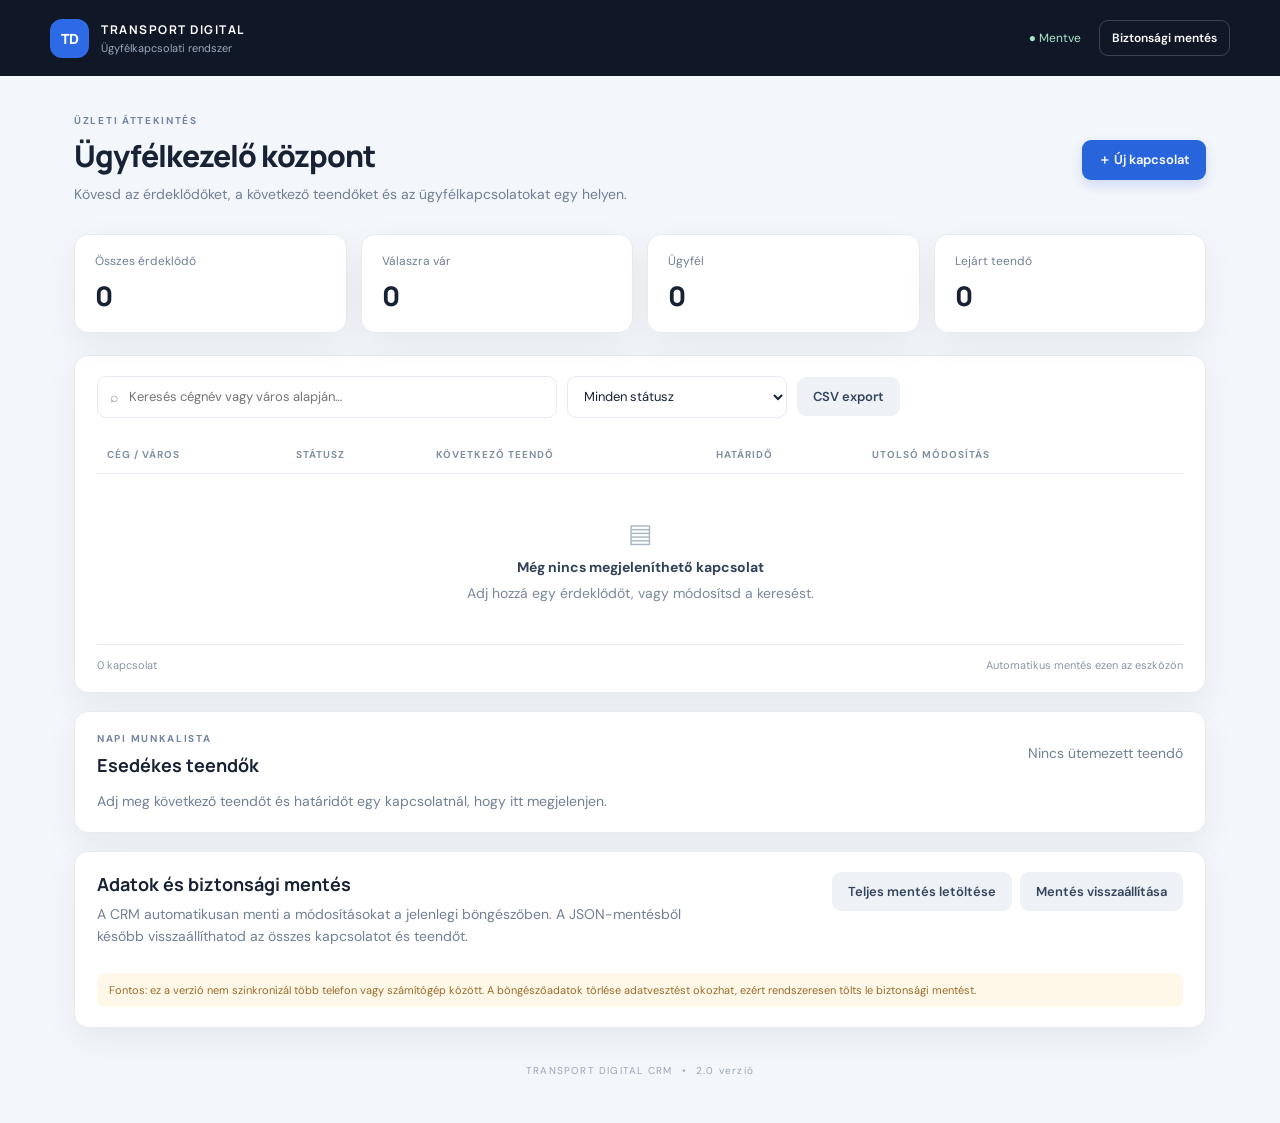
<file: index.html>
<!doctype html>
<html lang="hu">
<head>
  <meta charset="utf-8">
  <meta name="viewport" content="width=device-width, initial-scale=1">
  <meta name="theme-color" content="#101827">
  <title>Transport Digital | CRM</title>
  <link rel="stylesheet" href="style.css">
</head>
<body>
  <header class="topbar">
    <div class="brand"><div class="brand-mark">TD</div><div><strong>TRANSPORT DIGITAL</strong><small>Ügyfélkapcsolati rendszer</small></div></div>
    <div class="top-actions"><span id="saveState" class="save-state">● Mentve</span><button class="btn btn-quiet" id="backupBtn">Biztonsági mentés</button></div>
  </header>

  <main class="container">
    <section class="hero">
      <div><p class="eyebrow">ÜZLETI ÁTTEKINTÉS</p><h1>Ügyfélkezelő központ</h1><p class="muted">Kövesd az érdeklődőket, a következő teendőket és az ügyfélkapcsolatokat egy helyen.</p></div>
      <button class="btn btn-primary" id="newLeadBtn">＋ Új kapcsolat</button>
    </section>

    <section class="stats" aria-label="Összesítés">
      <article class="stat"><span>Összes érdeklődő</span><strong id="statTotal">0</strong></article>
      <article class="stat"><span>Válaszra vár</span><strong id="statWaiting">0</strong></article>
      <article class="stat"><span>Ügyfél</span><strong id="statClients">0</strong></article>
      <article class="stat"><span>Lejárt teendő</span><strong id="statOverdue">0</strong></article>
    </section>

    <section class="panel">
      <div class="toolbar">
        <div class="search-wrap"><span>⌕</span><input id="searchInput" type="search" placeholder="Keresés cégnév vagy város alapján…"></div>
        <select id="statusFilter" aria-label="Státusz szűrése">
          <option value="">Minden státusz</option>
          <option>Új</option><option>Kapcsolatfelvétel megtörtént</option><option>Válaszra vár</option>
          <option>Érdeklődik</option><option>Ajánlat elküldve</option><option>Ügyfél</option><option>Nem aktuális</option>
        </select>
        <button class="btn btn-secondary" id="csvBtn">CSV export</button>
      </div>
      <div class="table-wrap">
        <table>
          <thead><tr><th>CÉG / VÁROS</th><th>STÁTUSZ</th><th>KÖVETKEZŐ TEENDŐ</th><th>HATÁRIDŐ</th><th>UTOLSÓ MÓDOSÍTÁS</th><th></th></tr></thead>
          <tbody id="leadRows"></tbody>
        </table>
        <div id="emptyState" class="empty hidden"><div class="empty-icon">▤</div><strong>Még nincs megjeleníthető kapcsolat</strong><p>Adj hozzá egy érdeklődőt, vagy módosítsd a keresést.</p></div>
      </div>
      <div class="table-footer"><span id="resultCount">0 kapcsolat</span><span>Automatikus mentés ezen az eszközön</span></div>
    </section>

    <section class="panel task-panel">
      <div class="section-heading"><div><p class="eyebrow">NAPI MUNKALISTA</p><h2>Esedékes teendők</h2></div><span class="muted" id="taskSummary">Nincs teendő</span></div>
      <div id="taskList" class="task-list"></div>
    </section>

    <section class="panel data-panel">
      <div><h2>Adatok és biztonsági mentés</h2><p class="muted">A CRM automatikusan menti a módosításokat a jelenlegi böngészőben. A JSON-mentésből később visszaállíthatod az összes kapcsolatot és teendőt.</p></div>
      <div class="data-actions"><button class="btn btn-secondary" id="exportJsonBtn">Teljes mentés letöltése</button><label class="btn btn-secondary file-label">Mentés visszaállítása<input type="file" id="importJsonInput" accept=".json,application/json"></label></div>
      <p class="small-note">Fontos: ez a verzió nem szinkronizál több telefon vagy számítógép között. A böngészőadatok törlése adatvesztést okozhat, ezért rendszeresen tölts le biztonsági mentést.</p>
    </section>
    <footer>TRANSPORT DIGITAL CRM <span>•</span> 2.0 verzió</footer>
  </main>

  <dialog id="leadDialog">
    <form id="leadForm" method="dialog">
      <div class="modal-head"><div><p class="eyebrow">KAPCSOLAT ADATAI</p><h2 id="dialogTitle">Új érdeklődő</h2></div><button type="button" class="icon-btn" id="closeDialog" aria-label="Bezárás">×</button></div>
      <input type="hidden" id="leadId">
      <div class="form-grid">
        <label class="full">Cégnév *<input id="company" required maxlength="120" placeholder="Például: Minta Transport Kft."></label>
        <label>Város<input id="city" maxlength="80" placeholder="Város"></label>
        <label>Weboldal<input id="website" maxlength="200" placeholder="https://…"></label>
        <label>Kapcsolattartó<input id="contact" maxlength="100" placeholder="Név (ha nyilvános)"></label>
        <label>Nyilvános üzleti elérhetőség<input id="contactInfo" maxlength="150" placeholder="Céges e-mail vagy telefon"></label>
        <label class="full">Státusz<select id="status"><option>Új</option><option>Kapcsolatfelvétel megtörtént</option><option>Válaszra vár</option><option>Érdeklődik</option><option>Ajánlat elküldve</option><option>Ügyfél</option><option>Nem aktuális</option></select></label>
        <label class="full">Következő teendő<input id="nextTask" maxlength="180" placeholder="Például: Telefonos érdeklődés"></label>
        <label>Teendő határideje<input id="dueDate" type="date"></label>
        <label>Kapcsolatfelvétel dátuma<input id="contactDate" type="date"></label>
        <label class="full">Megjegyzések<textarea id="notes" rows="4" maxlength="3000" placeholder="Rövid, üzleti célú jegyzet…"></textarea></label>
      </div>
      <div class="modal-actions"><button type="button" class="btn btn-quiet" id="cancelDialog">Mégse</button><button type="submit" class="btn btn-primary">Mentés</button></div>
    </form>
  </dialog>
  <div id="toast" role="status" aria-live="polite"></div>
  <script src="app.js"></script>
</body>
</html>
</file>
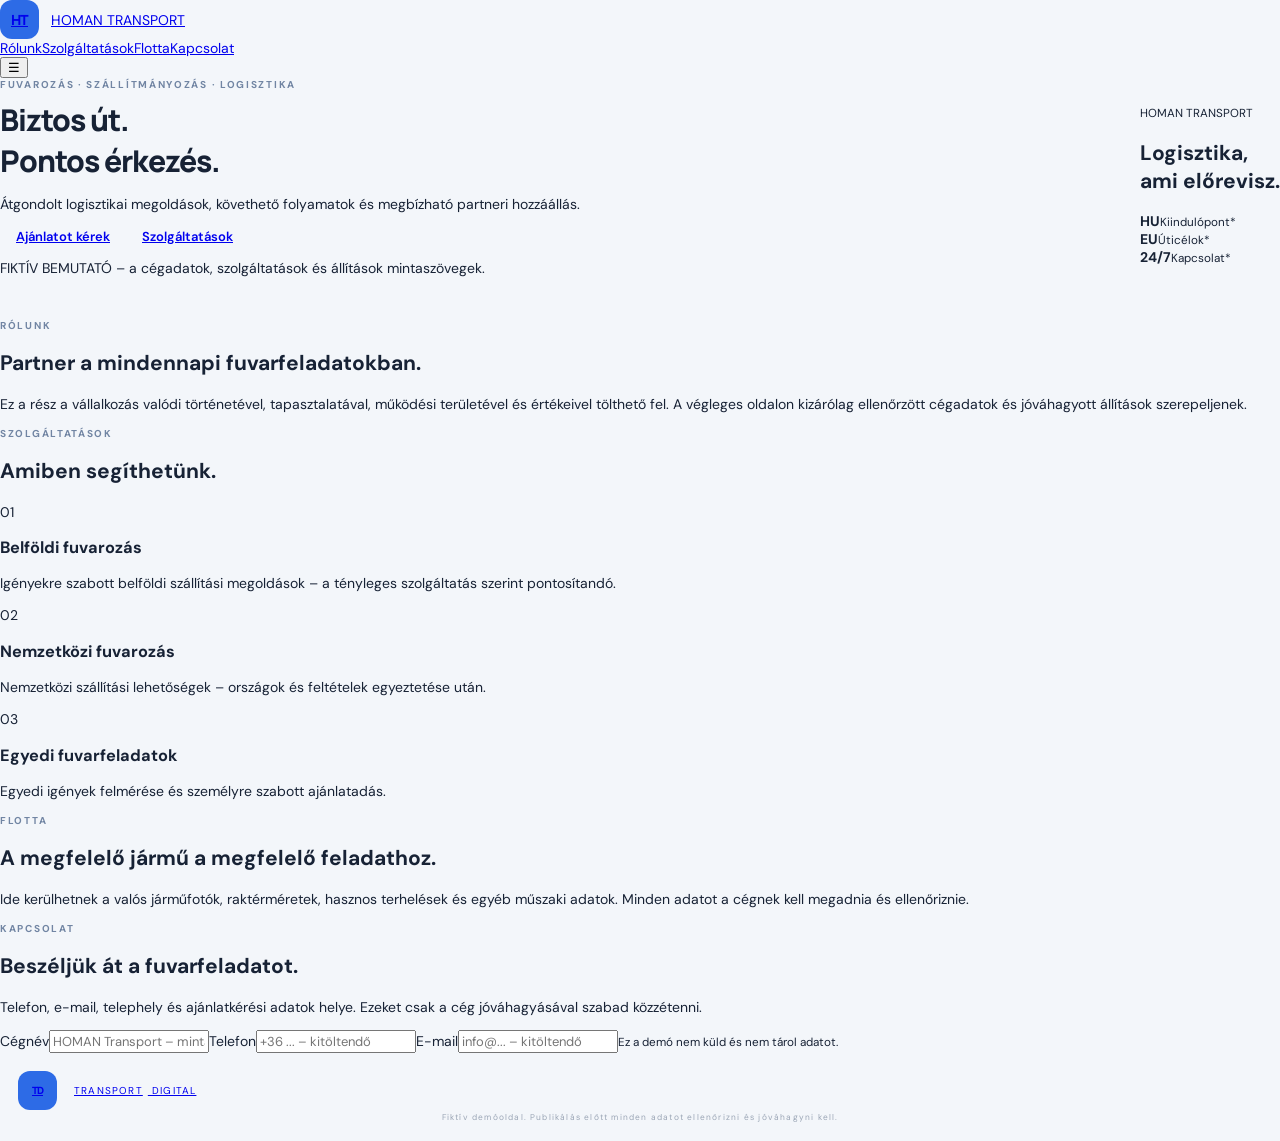
<file: homan-demo.html>
<!doctype html><html lang="hu"><head><meta charset="utf-8"><meta name="viewport" content="width=device-width,initial-scale=1"><meta name="description" content="Fiktív fuvarozó cég weboldalának bemutató terve."><title>HOMAN Transport – Weboldal demó</title><link rel="stylesheet" href="style.css"></head><body>
<header class="top"><a class="brand" href="index.html"><span class="brand-mark">HT</span><span>HOMAN <span class="gold">TRANSPORT</span></span></a><nav><a href="#rolunk">Rólunk</a><a href="#szolgaltatasok">Szolgáltatások</a><a href="#flotta">Flotta</a><a class="nav-cta" href="#kapcsolat">Kapcsolat</a></nav><button class="menu" aria-label="Menü" onclick="document.querySelector('nav').classList.toggle('open')">☰</button></header>
<main><section class="hero wrap"><div class="hero-copy"><p class="eyebrow">FUVAROZÁS · SZÁLLÍTMÁNYOZÁS · LOGISZTIKA</p><h1>Biztos út.<br><span class="gold">Pontos érkezés.</span></h1><p class="lead">Átgondolt logisztikai megoldások, követhető folyamatok és megbízható partneri hozzáállás.</p><div class="actions"><a class="btn primary" href="#kapcsolat">Ajánlatot kérek</a><a class="btn ghost" href="#szolgaltatasok">Szolgáltatások</a></div><p class="disclaimer">FIKTÍV BEMUTATÓ – a cégadatok, szolgáltatások és állítások mintaszövegek.</p></div><div class="hero-card"><div class="mock-banner"><small>HOMAN TRANSPORT</small><h2>Logisztika,<br>ami előrevisz.</h2><span class="mock-line"></span></div><div class="mock-stats"><div><b>HU</b><small>Kiindulópont*</small></div><div><b>EU</b><small>Úticélok*</small></div><div><b>24/7</b><small>Kapcsolat*</small></div></div></div></section>
<section id="rolunk" class="section wrap"><p class="eyebrow">RÓLUNK</p><h2>Partner a mindennapi fuvarfeladatokban.</h2><p class="section-intro">Ez a rész a vállalkozás valódi történetével, tapasztalatával, működési területével és értékeivel tölthető fel. A végleges oldalon kizárólag ellenőrzött cégadatok és jóváhagyott állítások szerepeljenek.</p></section>
<section id="szolgaltatasok" class="section dark"><div class="wrap"><p class="eyebrow">SZOLGÁLTATÁSOK</p><h2>Amiben segíthetünk.</h2><div class="grid three"><article class="feature"><span class="icon">01</span><h3>Belföldi fuvarozás</h3><p>Igényekre szabott belföldi szállítási megoldások – a tényleges szolgáltatás szerint pontosítandó.</p></article><article class="feature"><span class="icon">02</span><h3>Nemzetközi fuvarozás</h3><p>Nemzetközi szállítási lehetőségek – országok és feltételek egyeztetése után.</p></article><article class="feature"><span class="icon">03</span><h3>Egyedi fuvarfeladatok</h3><p>Egyedi igények felmérése és személyre szabott ajánlatadás.</p></article></div></div></section>
<section id="flotta" class="section wrap"><p class="eyebrow">FLOTTA</p><h2>A megfelelő jármű a megfelelő feladathoz.</h2><p class="section-intro">Ide kerülhetnek a valós járműfotók, raktérméretek, hasznos terhelések és egyéb műszaki adatok. Minden adatot a cégnek kell megadnia és ellenőriznie.</p></section>
<section id="kapcsolat" class="section contact"><div class="wrap contact-inner"><div><p class="eyebrow">KAPCSOLAT</p><h2>Beszéljük át a fuvarfeladatot.</h2><p>Telefon, e-mail, telephely és ajánlatkérési adatok helye. Ezeket csak a cég jóváhagyásával szabad közzétenni.</p></div><div class="contact-box"><label>Cégnév</label><input placeholder="HOMAN Transport – minta"><label>Telefon</label><input placeholder="+36 ... – kitöltendő"><label>E-mail</label><input placeholder="info@... – kitöltendő"><small>Ez a demó nem küld és nem tárol adatot.</small></div></div></section></main>
<footer class="wrap footer"><a class="brand" href="index.html"><span class="brand-mark">TD</span><span>TRANSPORT<span class="gold"> DIGITAL</span></span></a><small>Fiktív demóoldal. Publikálás előtt minden adatot ellenőrizni és jóváhagyni kell.</small></footer></body></html>
</file>
<file: style.css>
@import url('https://fonts.googleapis.com/css2?family=DM+Sans:wght@400;500;600;700&family=Manrope:wght@500;600;700;800&display=swap');
:root{--bg:#f3f6fa;--ink:#172235;--muted:#718096;--line:#e6ebf2;--navy:#101827;--blue:#2864dc;--blue2:#eaf1ff;--green:#16835d;--red:#c24141;--amber:#a66a0a;--white:#fff;--shadow:0 12px 35px rgba(22,34,53,.06)}
*{box-sizing:border-box}body{margin:0;background:var(--bg);color:var(--ink);font-family:'DM Sans',Arial,sans-serif;font-size:14px}.topbar{height:76px;background:var(--navy);color:#fff;display:flex;align-items:center;justify-content:space-between;padding:0 max(24px,calc((100% - 1180px)/2));gap:16px}.brand{display:flex;align-items:center;gap:12px}.brand-mark{width:39px;height:39px;border-radius:12px;background:#2d6be6;display:grid;place-items:center;font-family:Manrope;font-weight:800;letter-spacing:-1px}.brand strong{display:block;font:700 12px Manrope;letter-spacing:1.5px}.brand small{display:block;color:#9ba8bc;font-size:11px;margin-top:3px}.top-actions{display:flex;align-items:center;gap:18px}.save-state{font-size:12px;color:#a8e5c8}.container{max-width:1180px;margin:0 auto;padding:38px 24px 28px}.hero{display:flex;align-items:center;justify-content:space-between;gap:20px;margin-bottom:28px}.eyebrow{font-size:10px;letter-spacing:1.7px;font-weight:700;color:#7185a3;margin:0 0 8px}.hero h1{font:800 30px Manrope;margin:0 0 8px;letter-spacing:-1px}.muted{color:var(--muted);line-height:1.55;margin:0}.btn{border:0;border-radius:9px;padding:11px 16px;font:600 13px 'DM Sans';cursor:pointer;transition:.15s}.btn:hover{filter:brightness(.97);transform:translateY(-1px)}.btn-primary{background:var(--blue);color:white;box-shadow:0 5px 12px #2864dc30}.btn-secondary{background:#eef2f7;color:#34445d}.btn-quiet{background:transparent;color:inherit;border:1px solid #ffffff30}.topbar .btn{font-size:12px;padding:9px 12px}.stats{display:grid;grid-template-columns:repeat(4,1fr);gap:14px;margin-bottom:22px}.stat,.panel{background:var(--white);border:1px solid var(--line);border-radius:14px;box-shadow:var(--shadow)}.stat{padding:18px 20px}.stat span{display:block;color:var(--muted);font-size:12px}.stat strong{display:block;font:800 27px Manrope;margin-top:8px}.panel{padding:20px 22px;margin-bottom:18px}.toolbar{display:flex;gap:10px;align-items:center;margin-bottom:18px}.search-wrap{display:flex;align-items:center;gap:9px;flex:1;max-width:460px;border:1px solid var(--line);border-radius:9px;padding:0 12px;color:#8090a5}.search-wrap input{border:0;outline:0;width:100%;height:40px;font:13px 'DM Sans';color:var(--ink)}select,input,textarea{font:13px 'DM Sans';color:var(--ink)}.toolbar select{height:42px;border:1px solid var(--line);border-radius:9px;padding:0 12px;background:white;min-width:175px}.table-wrap{overflow-x:auto}table{border-collapse:collapse;width:100%;min-width:780px}th{text-align:left;color:#8290a4;font-size:10px;letter-spacing:1px;font-weight:700;padding:12px 10px;border-bottom:1px solid var(--line)}td{padding:14px 10px;border-bottom:1px solid #edf0f5;font-size:12px;vertical-align:middle}tbody tr:last-child td{border-bottom:0}.company-name{font-weight:700;color:#1b2a40;font-size:13px}.city-name{color:#8491a4;margin-top:4px}.status{display:inline-block;border-radius:30px;padding:5px 9px;font-size:10px;font-weight:700;background:#edf1f6;color:#5c6a7d}.status.ügyfél{background:#e3f6ed;color:#14764f}.status.válaszra-vár,.status.ajánlat-elküldve{background:#fff4df;color:#96600b}.status.érdeklődik{background:#eaf1ff;color:#285ac0}.status.nem-aktuális{background:#fceaea;color:#ae4545}.task-cell{max-width:210px}.due{font-weight:700}.due.overdue{color:var(--red)}.due.today{color:var(--amber)}.row-actions{display:flex;gap:6px;justify-content:flex-end}.mini-btn{border:1px solid var(--line);background:white;border-radius:7px;padding:6px 8px;color:#506078;cursor:pointer;font-size:11px}.mini-btn:hover{background:#f3f6fa}.table-footer{border-top:1px solid var(--line);padding-top:13px;display:flex;justify-content:space-between;color:#8995a6;font-size:11px}.empty{text-align:center;padding:42px 12px;color:#7b899d}.empty strong{display:block;color:#314158;margin:8px}.empty p{margin:0}.empty-icon{font-size:26px;color:#aab6c7}.hidden{display:none!important}.section-heading{display:flex;justify-content:space-between;align-items:center;margin-bottom:14px}.section-heading h2,.data-panel h2{font:700 18px Manrope;margin:0}.task-list{display:grid;gap:8px}.task-item{display:flex;align-items:center;justify-content:space-between;gap:12px;padding:12px 13px;border:1px solid var(--line);border-radius:9px}.task-item strong{font-size:12px}.task-item small{display:block;color:var(--muted);margin-top:4px}.task-date{font-size:11px;font-weight:700;white-space:nowrap}.task-date.overdue{color:var(--red)}.task-date.today{color:var(--amber)}.data-panel{display:flex;align-items:flex-start;justify-content:space-between;gap:25px;flex-wrap:wrap}.data-panel>div:first-child{max-width:630px}.data-panel p{margin-top:8px}.data-actions{display:flex;gap:8px;flex-wrap:wrap}.file-label{display:inline-flex;align-items:center;position:relative;overflow:hidden}.file-label input{position:absolute;inset:0;opacity:0;cursor:pointer}.small-note{width:100%;font-size:11px;color:#9a6a28;background:#fff8e9;border-radius:8px;padding:10px 12px;margin:0!important}footer{text-align:center;color:#9aa5b5;font-size:10px;letter-spacing:1.2px;padding:18px}footer span{padding:0 5px}dialog{border:0;border-radius:16px;padding:0;width:min(680px,calc(100% - 28px));box-shadow:0 25px 80px #0e1a2c40;max-height:90vh}dialog::backdrop{background:#0b1425a8;backdrop-filter:blur(3px)}dialog form{padding:24px}.modal-head{display:flex;align-items:flex-start;justify-content:space-between;margin-bottom:20px}.modal-head h2{font:800 22px Manrope;margin:0}.icon-btn{border:0;background:#f0f3f8;border-radius:8px;width:34px;height:34px;font-size:23px;cursor:pointer;color:#536176}.form-grid{display:grid;grid-template-columns:1fr 1fr;gap:13px}.form-grid label{display:flex;flex-direction:column;gap:6px;font-size:11px;font-weight:700;color:#596980}.form-grid .full{grid-column:1/-1}.form-grid input,.form-grid select,.form-grid textarea{width:100%;border:1px solid #dfe5ed;border-radius:8px;padding:10px 11px;outline:0;background:#fff}.form-grid input:focus,.form-grid textarea:focus,.form-grid select:focus{border-color:#7ba1ef;box-shadow:0 0 0 3px #2864dc14}.form-grid textarea{resize:vertical}.modal-actions{display:flex;justify-content:flex-end;gap:8px;margin-top:20px}#toast{position:fixed;bottom:22px;left:50%;transform:translate(-50%,20px);background:#142238;color:white;padding:11px 16px;border-radius:9px;font-size:12px;opacity:0;pointer-events:none;transition:.2s;box-shadow:0 8px 25px #0003;z-index:5}#toast.show{opacity:1;transform:translate(-50%,0)}
@media(max-width:760px){.topbar{height:auto;min-height:68px;padding:14px 17px}.top-actions{gap:8px}.save-state{font-size:10px}.topbar .btn{font-size:10px;padding:8px}.container{padding:25px 14px}.hero{align-items:flex-start;flex-direction:column}.hero h1{font-size:25px}.hero .btn{width:100%}.stats{grid-template-columns:repeat(2,1fr);gap:9px}.stat{padding:14px}.stat strong{font-size:23px}.panel{padding:15px}.toolbar{flex-wrap:wrap}.search-wrap{max-width:none;flex-basis:100%}.toolbar select{flex:1;min-width:130px}.toolbar>.btn{flex:1}.table-footer{gap:10px;flex-wrap:wrap}.data-panel{display:block}.data-actions{margin:14px 0}.data-actions .btn{flex:1;justify-content:center}.task-item{align-items:flex-start}.form-grid{grid-template-columns:1fr}.form-grid .full{grid-column:auto}dialog form{padding:18px}}
</file>
